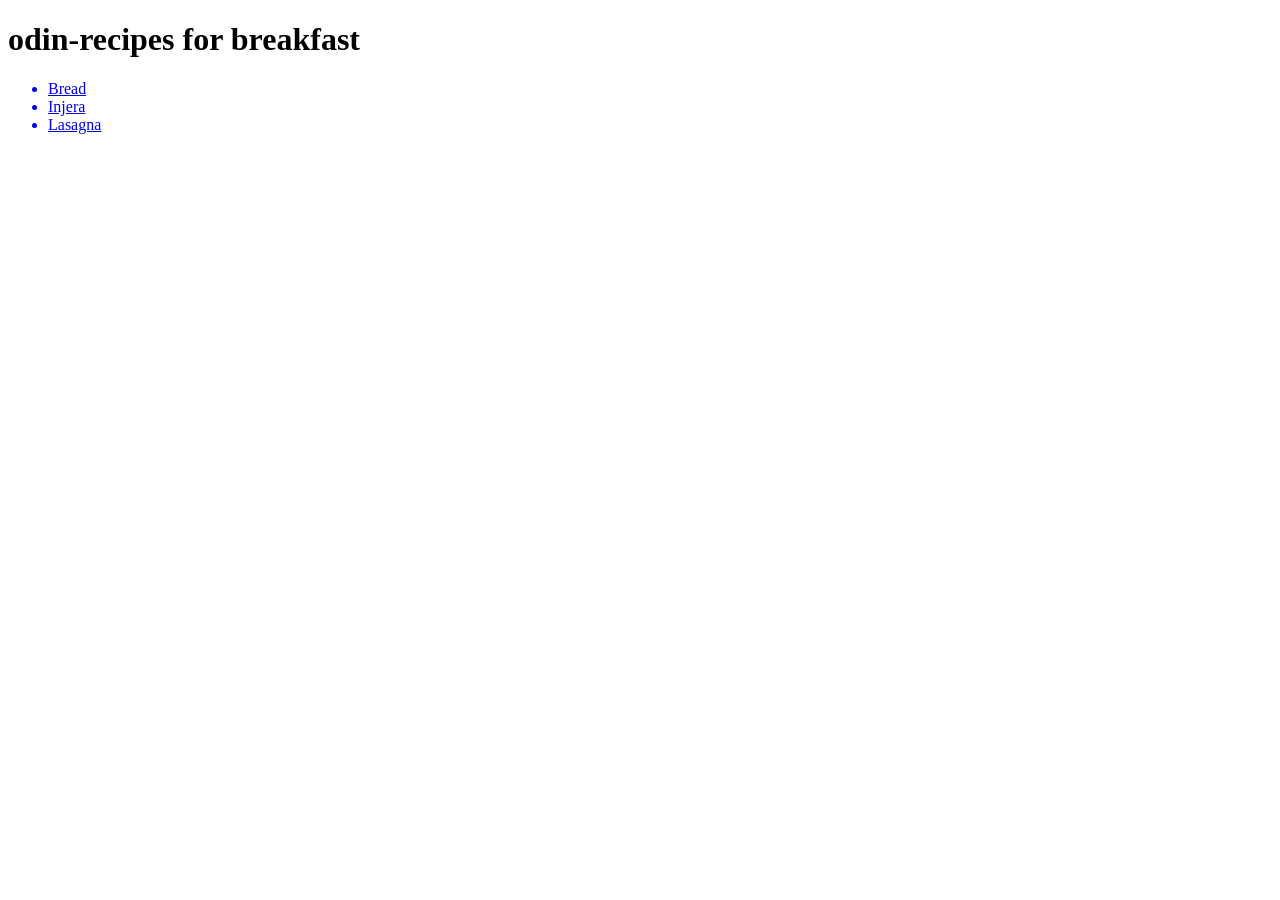
<file: index.html>
<!DOCTYPE html>
<html lang="en">
<head>
    <meta charset="UTF-8">
    <meta name="viewport" content="width=device-width, initial-scale=1.0">
    <title>odin-recipes</title>
</head>
<body>
    <h1>odin-recipes for breakfast</h1>
    <ul>
        <a href="./Allrecipes/Bread.html">
            <li>Bread</li>
        </a>
        <a href="./Allrecipes/Injera.html">
            <li>Injera</li>
        </a>
        <a href="./Allrecipes/Lasagna.html">
            <li>Lasagna</li>
        </a>
       
    </ul>
</body>
</html>
</file>
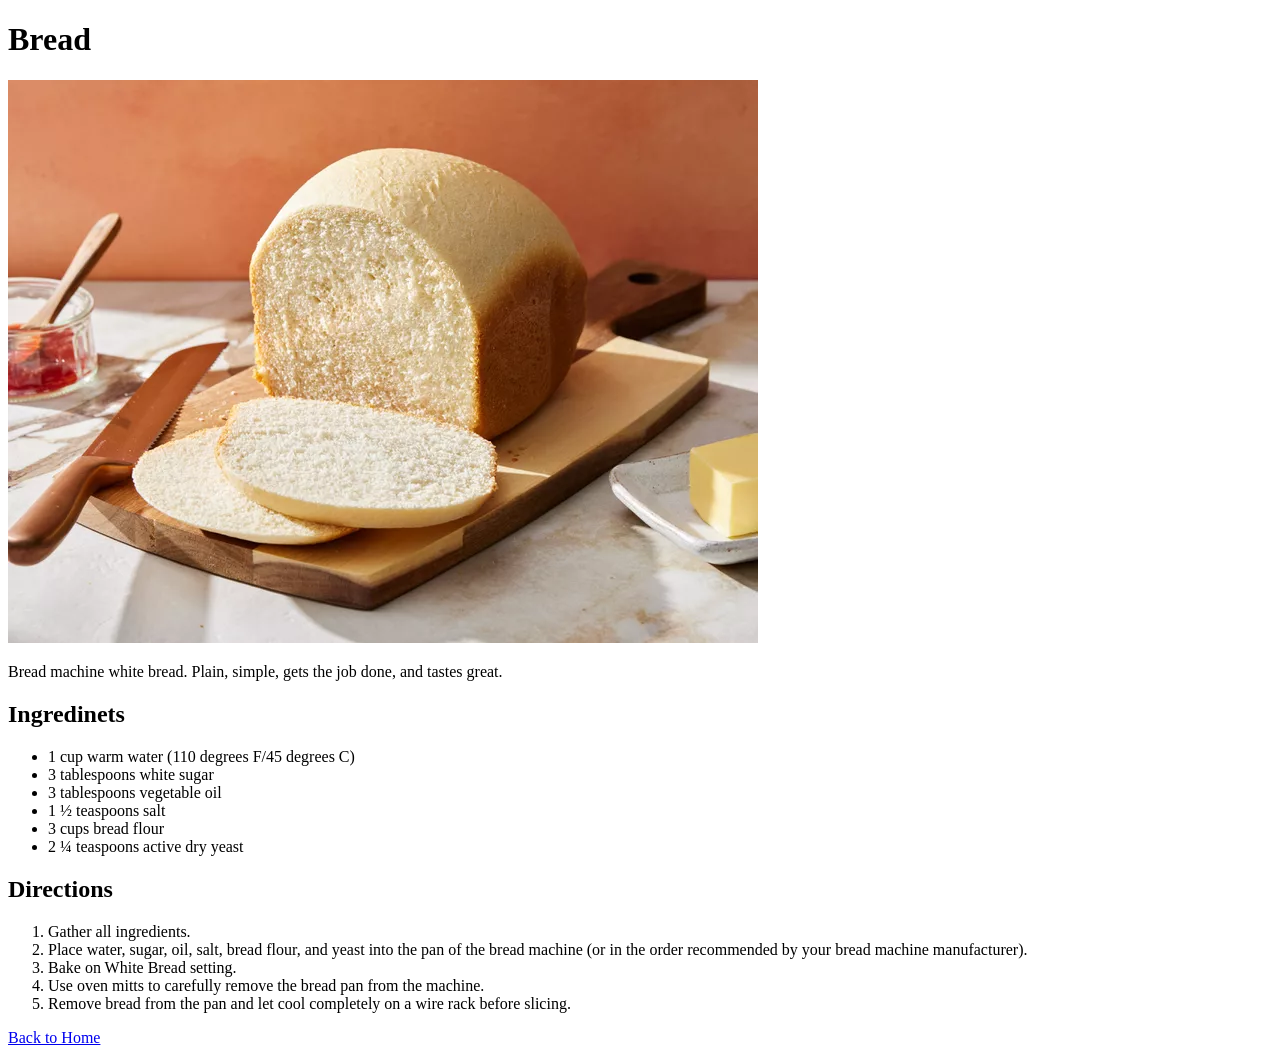
<file: Allrecipes/Bread.html>
<!DOCTYPE html>
<html lang="en">
<head>
    <meta charset="UTF-8">
    <meta name="viewport" content="width=device-width, initial-scale=1.0">
    <title>Bread</title>
</head>
<body>
    <h1>Bread</h1>
    <img src="../Imagaes/bread.webp" alt="bread">
    <p>Bread machine white bread. Plain, simple, gets the job done, and tastes great.</p>
<h2>Ingredinets</h2>
    <ul>

        <li>  1 cup warm water (110 degrees F/45 degrees C)</li>
        <li>3 tablespoons white sugar</li>
        <li>3 tablespoons vegetable oil</li>
        <li>1 ½ teaspoons salt</li>
        <li>3 cups bread flour</li>
        <li>2 ¼ teaspoons active dry yeast</li>
    </ul>
    <h2>Directions</h2>
  <ol>
    <li>Gather all ingredients.</li>
    <li>Place water, sugar, oil, salt, bread flour, and yeast into the pan of the bread machine (or in the order recommended by your bread machine manufacturer).</li>
    <li>Bake on White Bread setting.</li>
    <li>Use oven mitts to carefully remove the bread pan from the machine.</li>
    <li>Remove bread from the pan and let cool completely on a wire rack before slicing.</li>

  </ol>
  <a href="../index.html">Back to Home</a>
</body>
</html>
</file>
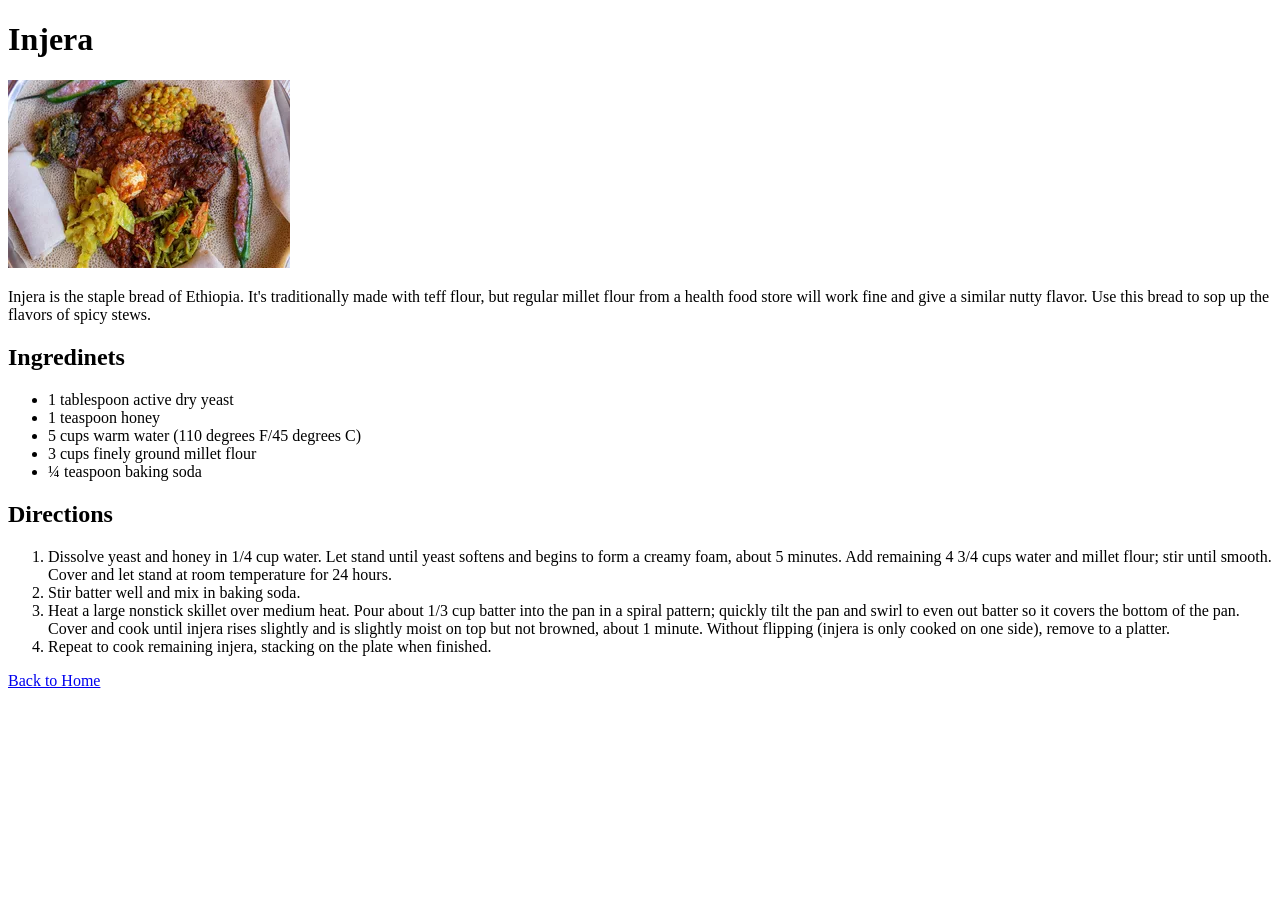
<file: Allrecipes/Injera.html>
<!DOCTYPE html>
<html lang="en">
<head>
    <meta charset="UTF-8">
    <meta name="viewport" content="width=device-width, initial-scale=1.0">
    <title>Injera</title>
</head>
<body>
    <h1>Injera</h1>
    <img src="../Imagaes/Injera.webp" alt="Injera">
    <p>Injera is the staple bread of Ethiopia. It's traditionally made with teff flour, but regular millet flour from a health food store will work fine and give a similar nutty flavor. Use this bread to sop up the flavors of spicy stews.</p>

        <h2>Ingredinets</h2>
        <ul>
            <li>  1 tablespoon active dry yeast</li>
            <li>  1 teaspoon honey</li>
            <li>5 cups warm water (110 degrees F/45 degrees C)</li>
            <li>   3 cups finely ground millet flour</li>
            <li>¼ teaspoon baking soda</li>
        </ul>
        <h2>Directions</h2>
        <ol>
            <li>Dissolve yeast and honey in 1/4 cup water. Let stand until yeast softens and begins to form a creamy foam, about 5 minutes. Add remaining 4 3/4 cups water and millet flour; stir until smooth. Cover and let stand at room temperature for 24 hours.</li>
            <li>Stir batter well and mix in baking soda.</li>
            <li>Heat a large nonstick skillet over medium heat. Pour about 1/3 cup batter into the pan in a spiral pattern; quickly tilt the pan and swirl to even out batter so it covers the bottom of the pan. Cover and cook until injera rises slightly and is slightly moist on top but not browned, about 1 minute. Without flipping (injera is only cooked on one side), remove to a platter.</li>
            <li>Repeat to cook remaining injera, stacking on the plate when finished.</li>
            
        </ol>
        <a href="../index.html">Back to Home</a>
        
</body>
</html>
</file>
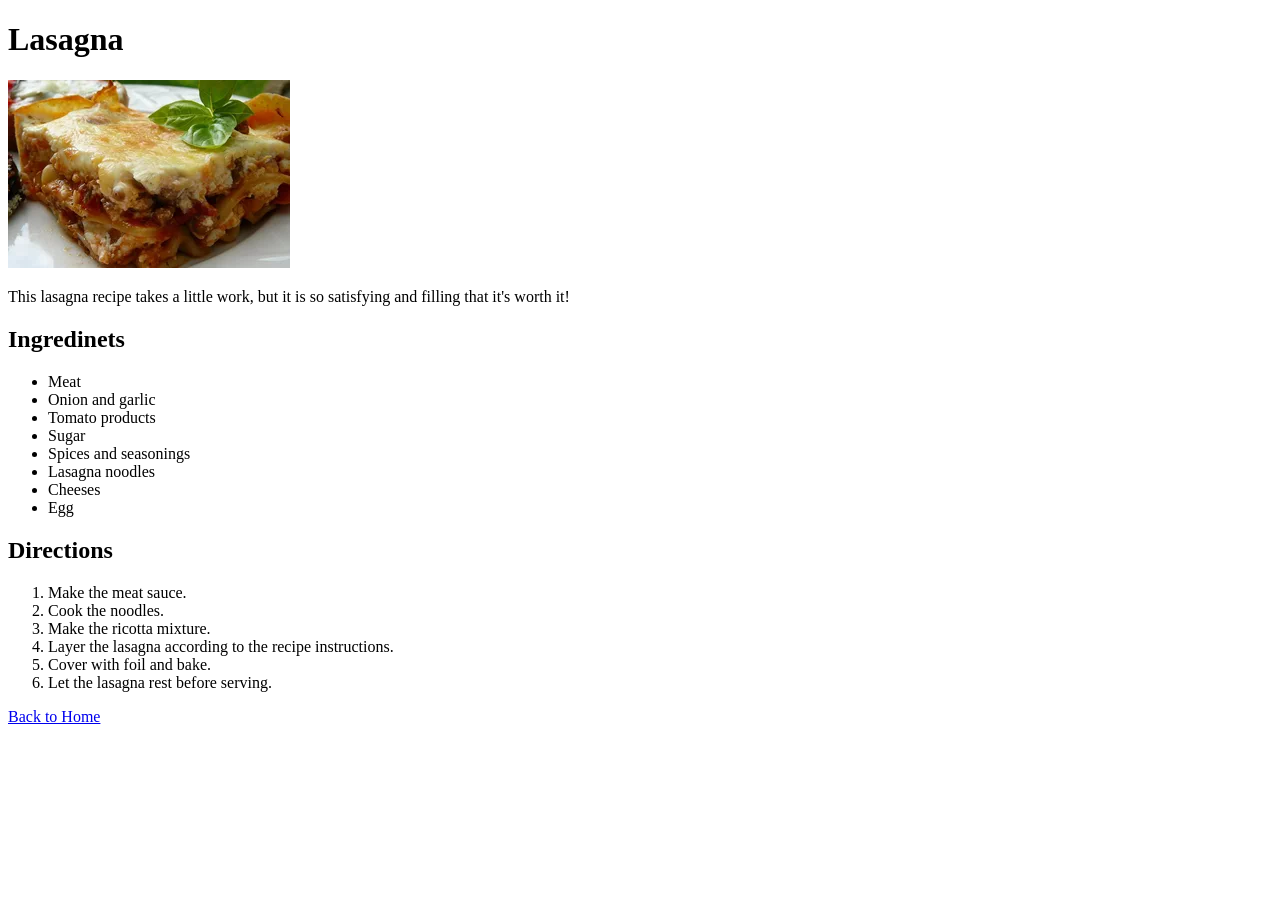
<file: Allrecipes/Lasagna.html>
<!DOCTYPE html>
<html lang="en">
<head>
    <meta charset="UTF-8">
    <meta name="viewport" content="width=device-width, initial-scale=1.0">
    <title>Lasagna</title>
</head>
<body>
    <h1>Lasagna</h1>
    <img src="../Imagaes/lasagna.webp" alt="lasagna">
    <p>This lasagna recipe takes a little work, but it is so satisfying and filling that it's worth it!</p>
    <h2>Ingredinets</h2>
    <ul>
        <li>Meat</li>
        <li>Onion and garlic</li>
        <li>Tomato products</li>
        <li>Sugar</li>
        <li>Spices and seasonings</li>
        <li>Lasagna noodles</li>
        <li>Cheeses</li>
        <li>Egg</li>
    </ul>
    <h2>Directions</h2>
    <ol>
        <li>
            Make the meat sauce.
        </li>
        <li>Cook the noodles.</li>
        <li>Make the ricotta mixture.</li>
        <li>Layer the lasagna according to the recipe instructions.</li>
        <li>Cover with foil and bake.</li>
        <li>Let the lasagna rest before serving.</li>
    </ol>
    <a href="../index.html">Back to Home</a>
</body>
</html>
</file>
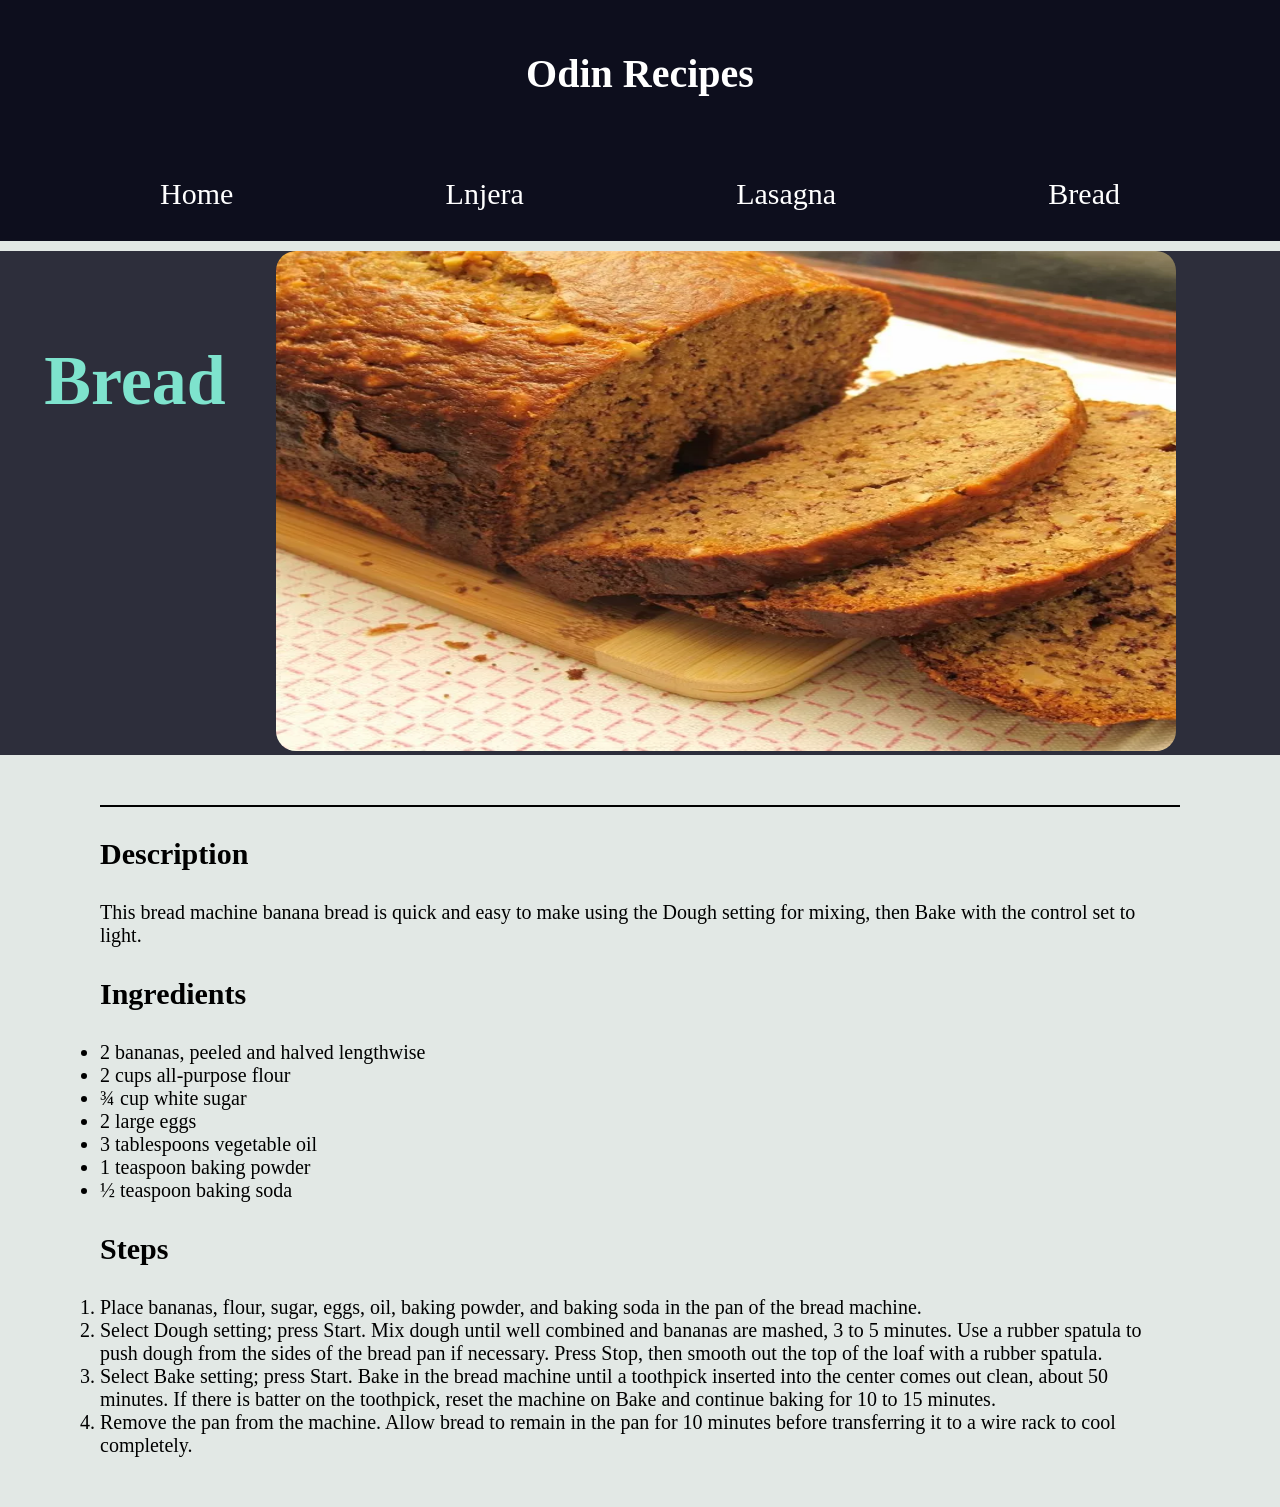
<file: recipes/bread.html>
<!DOCTYPE html>
<html lang="en">
<head>
    <meta charset="UTF-8">
    <meta name="viewport" content="width=device-width, initial-scale=1.0">
    <title></title>
    <link rel="stylesheet" href="../css/mysytle.css">
</head>
<body>
    <header>
        <div class="myheader">
             <h1>Odin Recipes</h1>
            </div>
       
    </header>
    <div class="main">
        <div class="mylist">
            <div><a href="../index.html">Home</a></div>
            <div class="injera"><a href="./injera.html">Lnjera</a></div>
            <div class="lasagna"><a href="./lasagan.html">Lasagna</a></div>
            <div class="bread"><a href="./bread.html">Bread</a></div> 
                </div>
    </div>
    <div class="my">
        <p class="sis">Bread</p>
        <div class="images"><img src="../images/bread.webp" alt=""></div>
    </div>
    
   
   
   <section class="wana">
    <section>
        <div class="heading2"><h2>Description</h2></div>
        <div class="para"><p>This bread machine banana bread is quick and easy to make using the Dough setting for mixing, then Bake with the control set to light.</p></div>
        
       </section>
    <section >
        <div class="heading2"><h2>Ingredients</h2></div> 
     <div class="list"><ul><li>2 bananas, peeled and halved lengthwise</li>
         <li>2 cups all-purpose flour</li>
         <li>¾ cup white sugar</li>
         <li>2 large eggs</li>
         <li>3 tablespoons vegetable oil</li>
         <li>1 teaspoon baking powder</li>
         <li>½ teaspoon baking soda</li></ul></div>
     </section>
     
     <section >
        <div class="heading2"><h2>Steps</h2></div> 
     <div class="list"><ol><li>Place bananas, flour, sugar, eggs, oil, baking powder, and baking soda in the pan of the bread machine.
     </li>
     <li>Select Dough setting; press Start. Mix dough until well combined and bananas are mashed, 3 to 5 minutes. Use a rubber spatula to push dough from the sides of the bread pan if necessary. Press Stop, then smooth out the top of the loaf with a rubber spatula.</li>
     <li>Select Bake setting; press Start. Bake in the bread machine until a toothpick inserted into the center comes out clean, about 50 minutes. If there is batter on the toothpick, reset the machine on Bake and continue baking for 10 to 15 minutes.</li>
     <li>Remove the pan from the machine. Allow bread to remain in the pan for 10 minutes before transferring it to a wire rack to cool completely.</li>
         
          </ol></div>
     </section>
   </section>
    
    

    
</body>
</html>
</file>
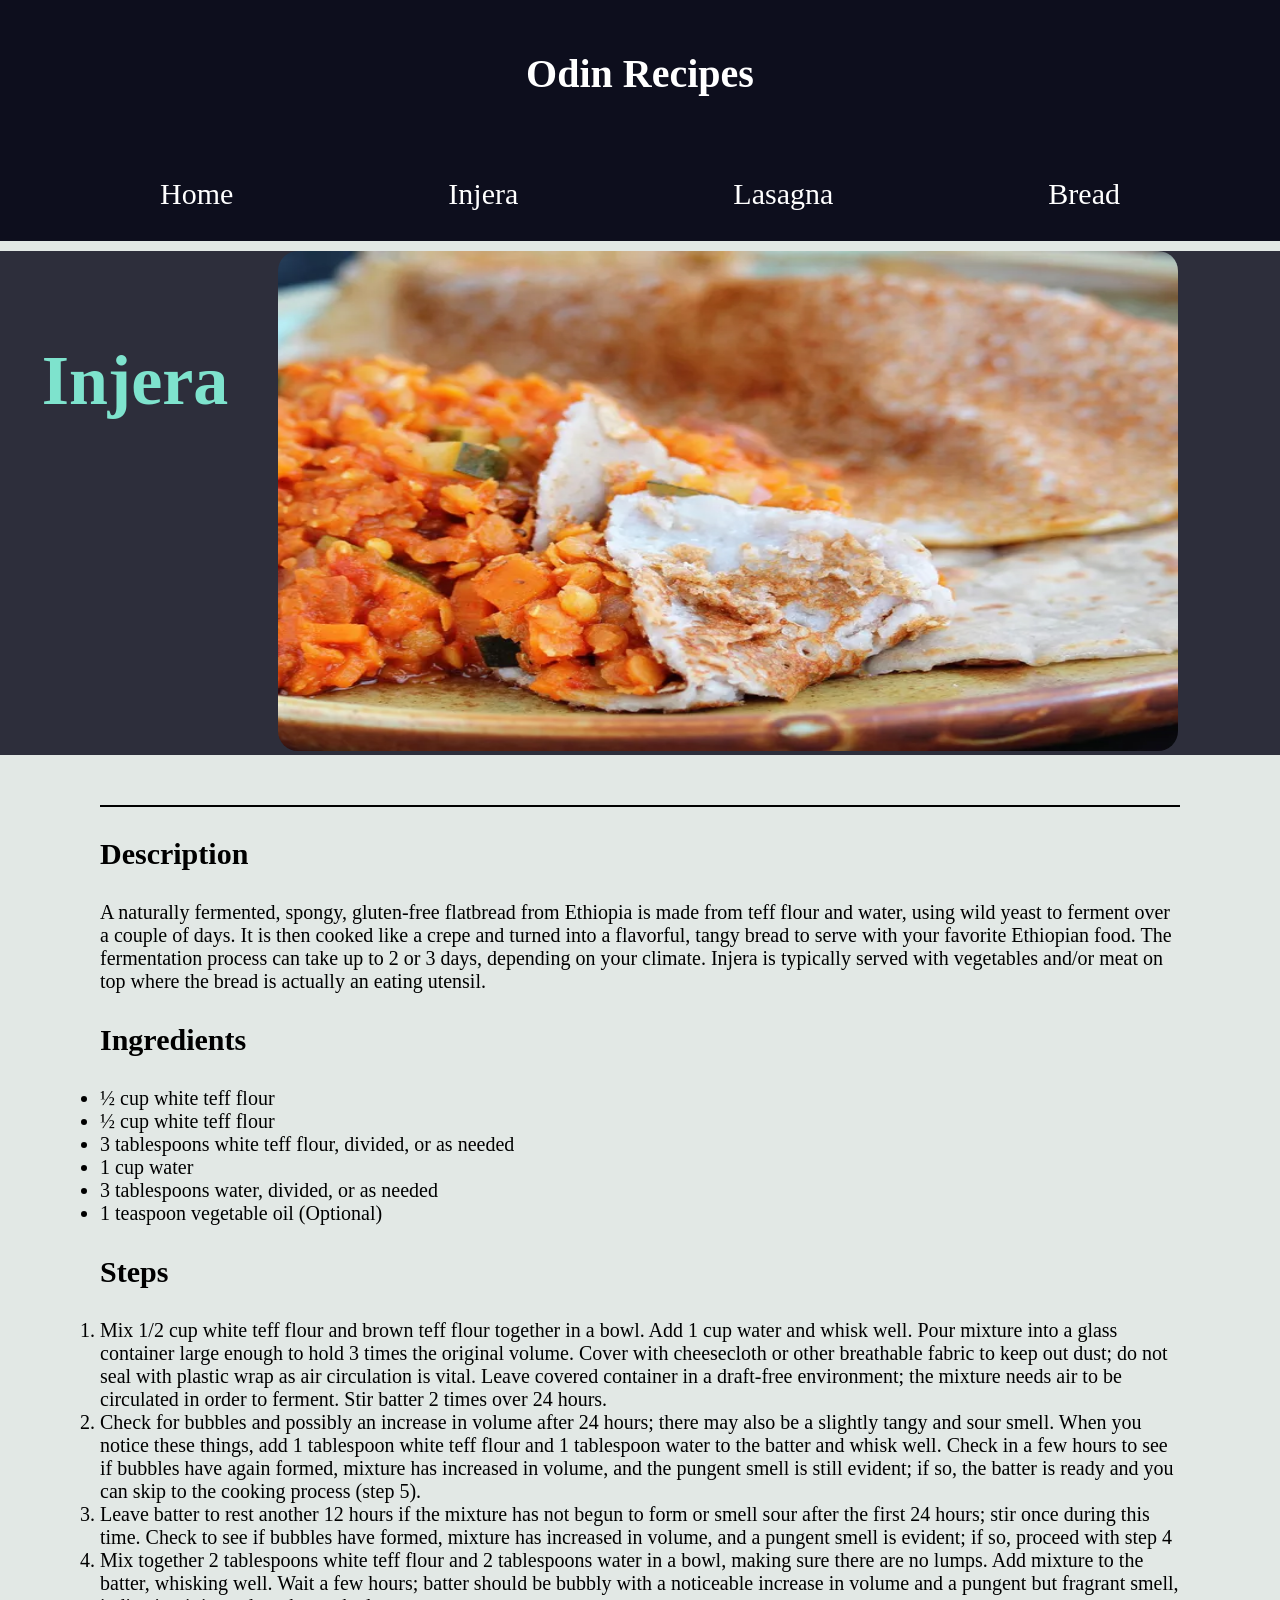
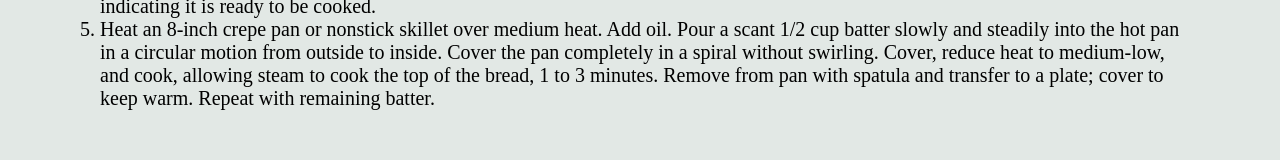
<file: recipes/injera.html>
<!DOCTYPE html>
<html lang="en">
<head>
    <meta charset="UTF-8">
    <meta name="viewport" content="width=device-width, initial-scale=1.0">
    <title></title>
    <link rel="stylesheet" href="../css/mysytle.css">
</head>
<body>
    <header>
        <div class="myheader"><h1>Odin Recipes</h1></div>
    </header>
    <div class="main">
        <div class="mylist">
            <div><a href="../index.html">Home</a></div>
            <div class="injera"><a href="./injera.html">Injera</a></div>
            <div class="lasagna"><a href="./lasagan.html">Lasagna</a></div>
            <div class="bread"><a href="./bread.html">Bread</a></div> 
                </div>
    </div>
    <div class="my">
        <p class="sis">Injera</p>
        <div class="images"><img src="../images/injera.webp" alt=""></div>
    </div>
    <section class="wana">
        <section>
            <div class="heading2"><h2>Description</h2></div>
        
        <div class="para"><p>A naturally fermented, spongy, gluten-free flatbread from Ethiopia is made from teff flour and water, using wild yeast to ferment over a couple of days. It is then cooked like a crepe and turned into a flavorful, tangy bread to serve with your favorite Ethiopian food. The fermentation process can take up to 2 or 3 days, depending on your climate. Injera is typically served with vegetables and/or meat on top where the bread is actually an eating utensil.</p></div>
            <div></div>
        </section>
        <section>
            <div class="heading2"><h2>Ingredients</h2></div>
            <div class="list"><ul>
                <li>½ cup white teff flour</li>
                <li>½ cup white teff flour</li>
                <li>3 tablespoons white teff flour, divided, or as needed</li>
                <li>1 cup water</li>
                <li>3 tablespoons water, divided, or as needed</li>
                <li>1 teaspoon vegetable oil (Optional)</li>
            </ul></div>
        </section>
        
        <section >
            <dev class="heading2"><h2>Steps</h2></dev>
            <dev class="list"><ol>
                <li>Mix 1/2 cup white teff flour and brown teff flour together in a bowl. Add 1 cup water and whisk well. Pour mixture into a glass container large enough to hold 3 times the original volume. Cover with cheesecloth or other breathable fabric to keep out dust; do not seal with plastic wrap as air circulation is vital. Leave covered container in a draft-free environment; the mixture needs air to be circulated in order to ferment. Stir batter 2 times over 24 hours.</li>
                <li>Check for bubbles and possibly an increase in volume after 24 hours; there may also be a slightly tangy and sour smell. When you notice these things, add 1 tablespoon white teff flour and 1 tablespoon water to the batter and whisk well. Check in a few hours to see if bubbles have again formed, mixture has increased in volume, and the pungent smell is still evident; if so, the batter is ready and you can skip to the cooking process (step 5).
        
                </li>
                <li>Leave batter to rest another 12 hours if the mixture has not begun to form or smell sour after the first 24 hours; stir once during this time. Check to see if bubbles have formed, mixture has increased in volume, and a pungent smell is evident; if so, proceed with step 4</li>
                <li>Mix together 2 tablespoons white teff flour and 2 tablespoons water in a bowl, making sure there are no lumps. Add mixture to the batter, whisking well. Wait a few hours; batter should be bubbly with a noticeable increase in volume and a pungent but fragrant smell, indicating it is ready to be cooked.</li>
                <li>Heat an 8-inch crepe pan or nonstick skillet over medium heat. Add oil. Pour a scant 1/2 cup batter slowly and steadily into the hot pan in a circular motion from outside to inside. Cover the pan completely in a spiral without swirling. Cover, reduce heat to medium-low, and cook, allowing steam to cook the top of the bread, 1 to 3 minutes. Remove from pan with spatula and transfer to a plate; cover to keep warm. Repeat with remaining batter.</li>
            </ol></dev>
        </section>
    </section>
    
    
    
    
</body>
</html>
</file>
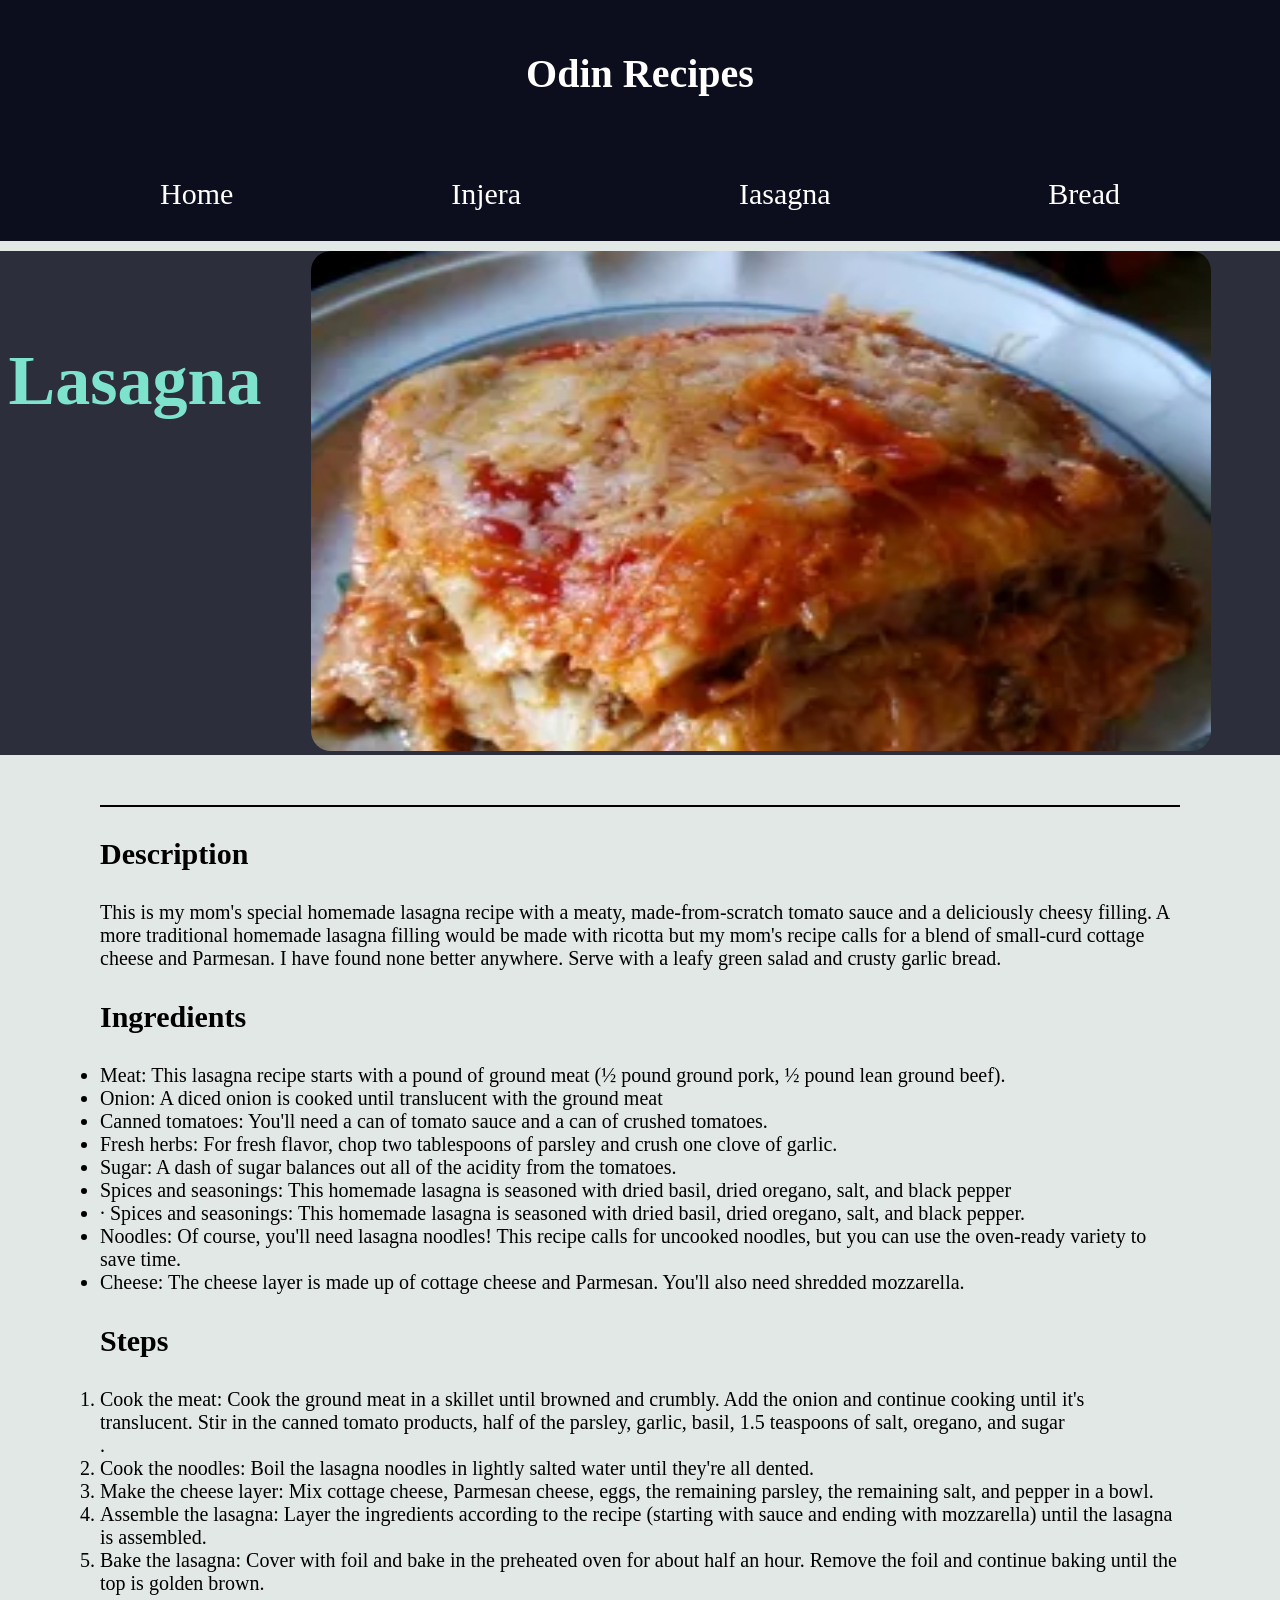
<file: recipes/lasagan.html>
<!DOCTYPE html>
<html lang="en">
<head>
    <meta charset="UTF-8">
    <meta name="viewport" content="width=device-width, initial-scale=1.0">
    <title></title>
    <link rel="stylesheet" href="../css/mysytle.css">
</head>
<body>
    <header>
        <div class="myheader"><h1>Odin Recipes</h1></div>
    </header>
    <div class="main">
        <div class="mylist">
            <div><a href="../index.html">Home</a></div>
            <div class="injera"><a href="./injera.html">Injera</a></div>
            <div class="lasagna"><a href="./lasagan.html">Iasagna</a></div>
            <div class="bread"><a href="./bread.html">Bread</a></div> 
                </div>
    </div>
    <div class="my">
        <p class="sis">Lasagna</p>
        <div class="images"><img src="../images/lasagna.webp" alt=""></div></div>
    <section class="wana">
        <section><div class="heading2"><h2>Description</h2></div>
            <div class="para"><p>This is my mom's special homemade lasagna recipe with a meaty, made-from-scratch tomato sauce and a deliciously cheesy filling. A more traditional homemade lasagna filling would be made with ricotta but my mom's recipe calls for a blend of small-curd cottage cheese and Parmesan. I have found none better anywhere. Serve with a leafy green salad and crusty garlic bread.</p></div></section>
            
            <section><div class="heading2"><h2>Ingredients</h2></div>
            <div class="list"><ul>
                <li>Meat: This lasagna recipe starts with a pound of ground meat (½ pound ground pork, ½ pound lean ground beef).</li>
                <li>Onion: A diced onion is cooked until translucent with the ground meat</li>
                <li>Canned tomatoes: You'll need a can of tomato sauce and a can of crushed tomatoes.</li>
                <li>Fresh herbs: For fresh flavor, chop two tablespoons of parsley and crush one clove of garlic.</li>
                <li> Sugar: A dash of sugar balances out all of the acidity from the tomatoes.</li>
                <li>Spices and seasonings: This homemade lasagna is seasoned with dried basil, dried oregano, salt, and black pepper</li>
                <li>
                    · Spices and seasonings: This homemade lasagna is seasoned with dried basil, dried oregano, salt, and black pepper.</li>
                <li>Noodles: Of course, you'll need lasagna noodles! This recipe calls for uncooked noodles, but you can use the oven-ready variety to save time.</li>
                <li>Cheese: The cheese layer is made up of cottage cheese and Parmesan. You'll also need shredded mozzarella.</li>
            </ul></div></section>
            
                <section><div class="heading2"><h2>Steps</h2></div>
                <div class="list"><ol><li> Cook the meat: Cook the ground meat in a skillet until browned and crumbly. Add the onion and continue cooking until it's translucent. Stir in the canned tomato products, half of the parsley, garlic, basil, 1.5 teaspoons of salt, oregano, and sugar</li>.
                    <li> Cook the noodles: Boil the lasagna noodles in lightly salted water until they're all dented.</li>
                    <li> Make the cheese layer: Mix cottage cheese, Parmesan cheese, eggs, the remaining parsley, the remaining salt, and pepper in a bowl.</li>
                    <li> Assemble the lasagna: Layer the ingredients according to the recipe (starting with sauce and ending with mozzarella) until the lasagna is assembled.</li>
                    <li> Bake the lasagna: Cover with foil and bake in the preheated oven for about half an hour. Remove the foil and continue baking until the top is golden brown.</li>
                     </ol>
                </div>
                </section>
    </section>
    
        
        


    
</body>
</html>
</file>
<file: css/mysytle.css>
*{
    margin: 0;
    padding: 0;
}
img{
    width: 900px;
    height: 500px;
    border-radius: 20px;
}
body{
    background-color: rgb(226, 232, 229);
}

.myheader{
    background-color: rgba(0, 0, 17, 0.94);
    color: white;
    padding: 50px 0;
    text-align: center;
    font-size: 20px;
}
.mylist{
    width: 960px;
    display: flex;
    justify-content:space-between;
padding: 30px 0;
font-size: 30px;

}
.mylist a{
    text-decoration: none;
    color: white;
}
.main{
    display: flex;
    justify-content: center;
    background-color: rgba(0, 0, 17, 0.94);
    
   
}
.images{
    width: 960px;
    
}
.my{
    margin-top: 10px;
    display: flex;
    justify-content: center;
    background-color: rgba(0, 0, 17, 0.8);
   
}


.wana{
    margin: 50px 100px;
    font-size: 20px;
    border-top: 2px solid black;

}
.main a:hover{
    color: aquamarine;
}
h2{
    margin: 30px 0;
}
.sis{
    text-align: center;
    color: rgb(126, 227, 205);
    font-size: 70px;
    margin-top: 90px;
    font-weight: 700;
    margin-right: 50px;
}
</file>
